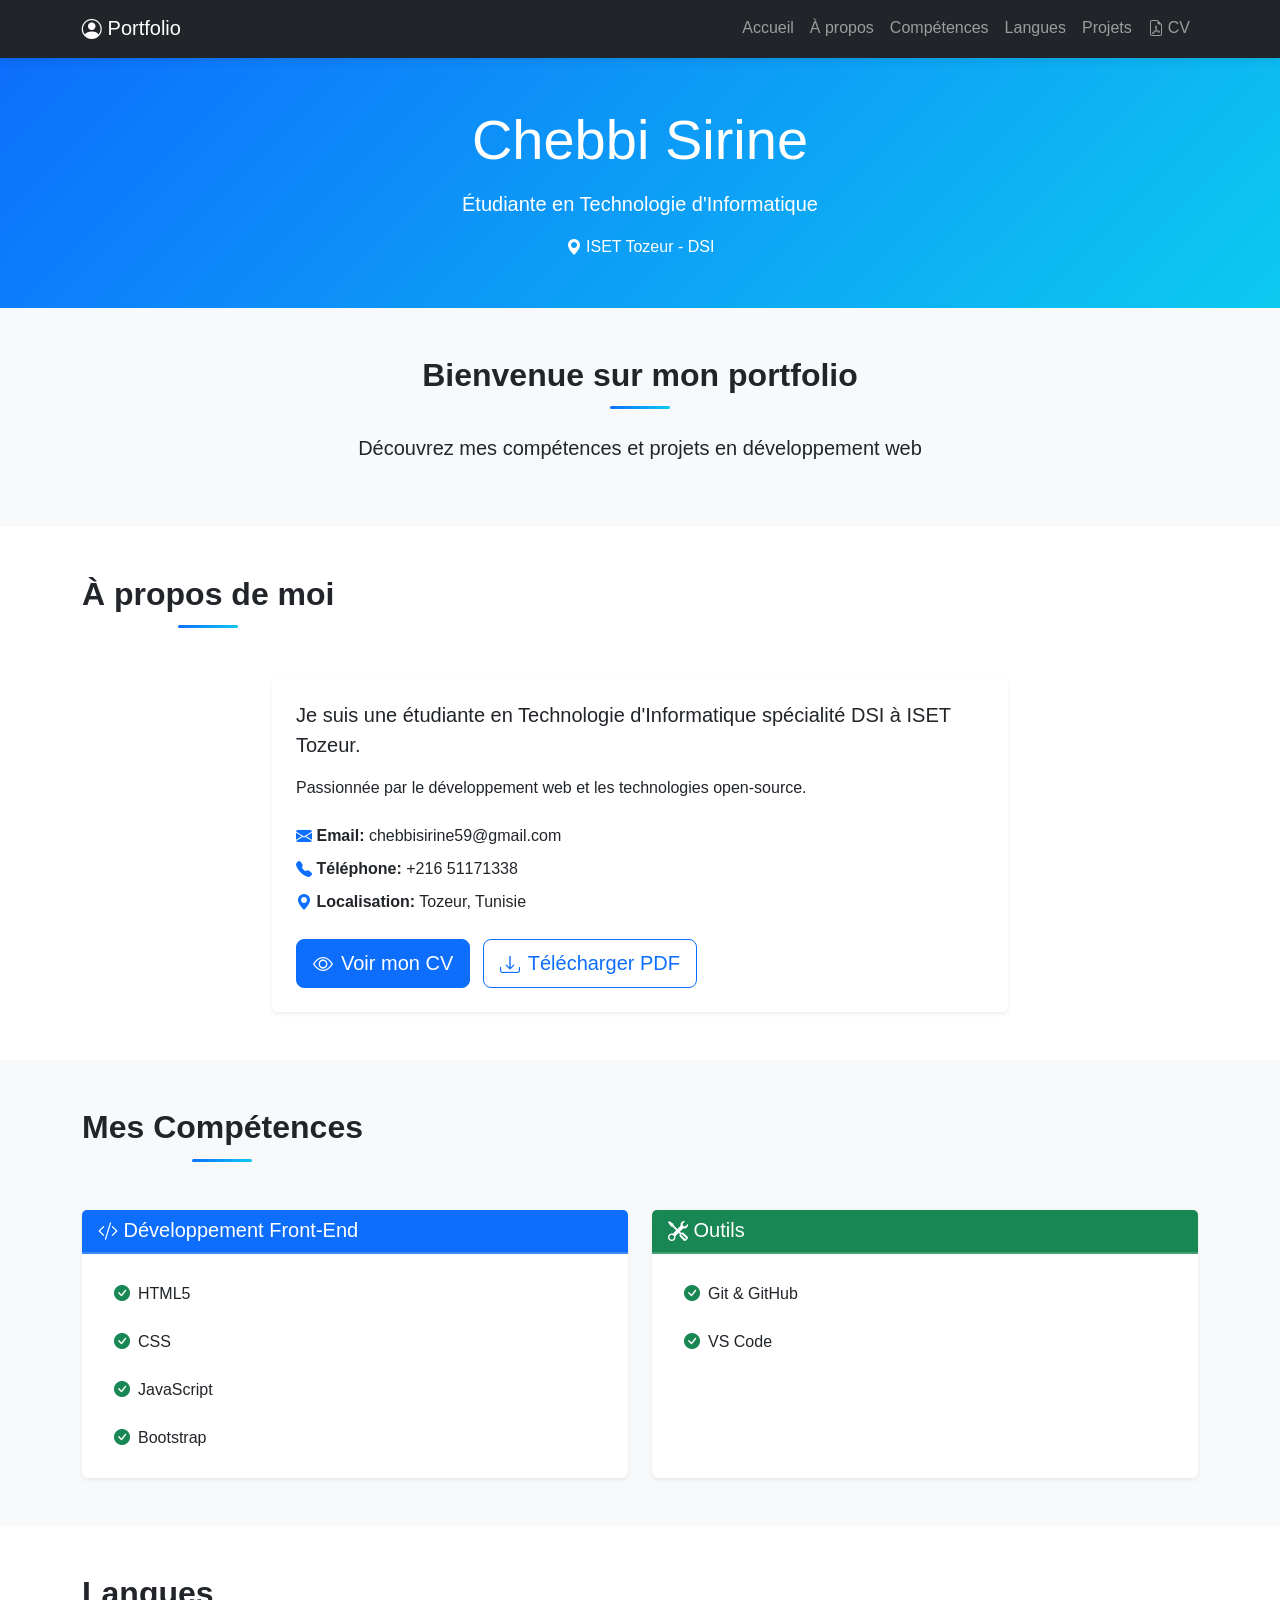
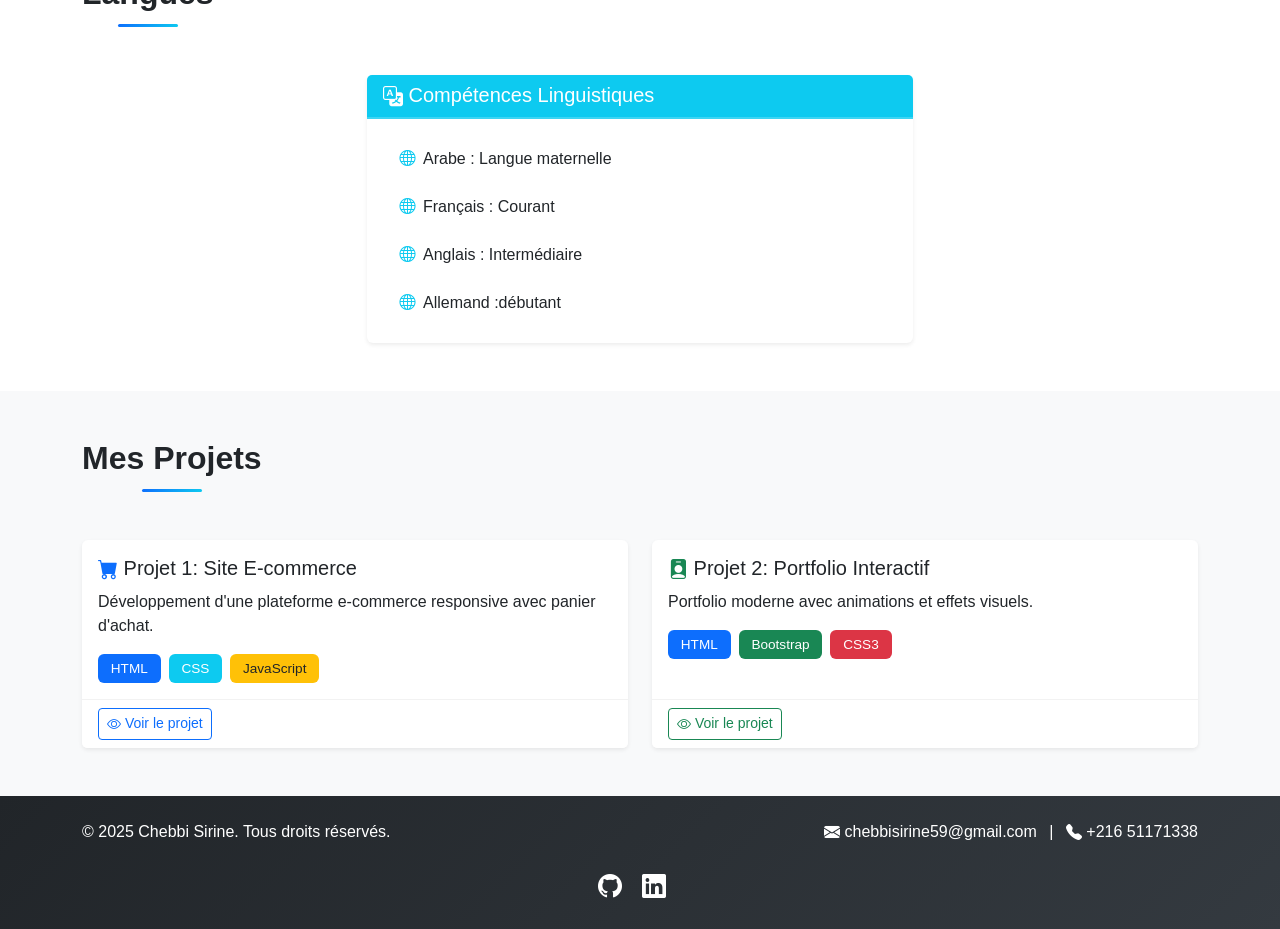
<file: index.html>
<!DOCTYPE html>
<html lang="fr">
<head>
    <meta charset="UTF-8">
    <meta name="viewport" content="width=device-width, initial-scale=1.0">
    <title>Portfolio - Chebbi Sirine</title>
    <link href="https://cdn.jsdelivr.net/npm/bootstrap@5.3.0/dist/css/bootstrap.min.css" rel="stylesheet">
    <link rel="stylesheet" href="https://cdn.jsdelivr.net/npm/bootstrap-icons@1.10.0/font/bootstrap-icons.css">
    <link rel="stylesheet" href="style.css">
</head>
<body>
    <nav class="navbar navbar-expand-lg navbar-dark bg-dark sticky-top">
        <div class="container">
            <a class="navbar-brand" href="index.html"><i class="bi bi-person-circle"></i> Portfolio</a>
            <button class="navbar-toggler" type="button" data-bs-toggle="collapse" data-bs-target="#navbarNav">
                <span class="navbar-toggler-icon"></span>
            </button>
            <div class="collapse navbar-collapse" id="navbarNav">
                <ul class="navbar-nav ms-auto">
                    <li class="nav-item"><a class="nav-link" href="#accueil">Accueil</a></li>
                    <li class="nav-item"><a class="nav-link" href="#about">À propos</a></li>
                    <li class="nav-item"><a class="nav-link" href="#competences">Compétences</a></li>
                    <li class="nav-item"><a class="nav-link" href="#langue">Langues</a></li>
                    <li class="nav-item"><a class="nav-link" href="#projets">Projets</a></li>
                    <li class="nav-item">
    <a class="nav-link" href="cv.pdf" target="_blank">
        <i class="bi bi-file-earmark-pdf me-1"></i>CV
    </a>
</li>
                </ul>
            </div>
        </div>
    </nav>

    <header class="bg-primary text-white text-center py-5">
        <div class="container">
            <h1 class="display-4 mb-3">Chebbi Sirine</h1>
            <p class="lead">Étudiante en Technologie d'Informatique</p>
            <p class="mb-0"><i class="bi bi-geo-alt-fill"></i> ISET Tozeur - DSI</p>
        </div>
    </header>

    <section id="accueil" class="py-5 bg-light">
        <div class="container text-center">
            <h2 class="mb-4">Bienvenue sur mon portfolio</h2>
            <p class="lead">Découvrez mes compétences et projets en développement web</p>
        </div>
    </section>

    <section id="about" class="py-5">
        <div class="container">
            <h2 class="text-center mb-5">À propos de moi</h2>
            <div class="row justify-content-center">
                <div class="col-lg-8">
                    <div class="card shadow-sm">
                        <div class="card-body p-4">
                            <p class="lead">Je suis une étudiante en Technologie d'Informatique spécialité DSI à ISET Tozeur.</p>
                            <p>Passionnée par le développement web et les technologies open-source.</p>
                            <div class="mt-4">
                                <p class="mb-2"><i class="bi bi-envelope-fill text-primary"></i> <strong>Email:</strong> chebbisirine59@gmail.com</p>
                                <p class="mb-2"><i class="bi bi-telephone-fill text-primary"></i> <strong>Téléphone:</strong> +216 51171338</p>
                                <p class="mb-2"><i class="bi bi-geo-alt-fill text-primary"></i> <strong>Localisation:</strong> Tozeur, Tunisie</p>
                            </div>
                            <div class="mt-4">
    <a href="cv.pdf" class="btn btn-primary btn-lg" target="_blank">
        <i class="bi bi-eye me-2"></i>Voir mon CV
    </a>
    <a href="cv.pdf" class="btn btn-outline-primary btn-lg ms-2" target="_blank">
        <i class="bi bi-download me-2"></i>Télécharger PDF
    </a>
</div>
                        </div>
                    </div>
                </div>
            </div>
        </div>
    </section>

    <section id="competences" class="py-5 bg-light">
        <div class="container">
            <h2 class="text-center mb-5">Mes Compétences</h2>
            <div class="row g-4">
                
                <div class="col-md-6">
                    <div class="card h-100 shadow-sm">
                        <div class="card-header bg-primary text-white">
                            <h3 class="h5 mb-0"><i class="bi bi-code-slash"></i> Développement Front-End</h3>
                        </div>
                        <div class="card-body">
                            <ul class="list-group list-group-flush">
                                <li class="list-group-item d-flex align-items-center">
                                    <i class="bi bi-check-circle-fill text-success me-2"></i> HTML5
                                </li>
                                <li class="list-group-item d-flex align-items-center">
                                    <i class="bi bi-check-circle-fill text-success me-2"></i> CSS
                                </li>
                                <li class="list-group-item d-flex align-items-center">
                                    <i class="bi bi-check-circle-fill text-success me-2"></i> JavaScript
                                </li>
                                <li class="list-group-item d-flex align-items-center">
                                    <i class="bi bi-check-circle-fill text-success me-2"></i> Bootstrap
                                </li>
                            </ul>
                        </div>
                    </div>
                </div>

                <div class="col-md-6">
                    <div class="card h-100 shadow-sm">
                        <div class="card-header bg-success text-white">
                            <h3 class="h5 mb-0"><i class="bi bi-tools"></i> Outils</h3>
                        </div>
                        <div class="card-body">
                            <ul class="list-group list-group-flush">
                                <li class="list-group-item d-flex align-items-center">
                                    <i class="bi bi-check-circle-fill text-success me-2"></i> Git & GitHub
                                </li>
                                <li class="list-group-item d-flex align-items-center">
                                    <i class="bi bi-check-circle-fill text-success me-2"></i> VS Code
                                </li>
                            </ul>
                        </div>
                    </div>
                </div>
            </div>
        </div>
    </section>

    <section id="langue" class="py-5">
        <div class="container">
            <h2 class="text-center mb-5">Langues</h2>
            <div class="row justify-content-center">
                <div class="col-lg-6">
                    <div class="card shadow-sm">
                        <div class="card-header bg-info text-white">
                            <h3 class="h5 mb-0"><i class="bi bi-translate"></i> Compétences Linguistiques</h3>
                        </div>
                        <div class="card-body">
                            <ul class="list-group list-group-flush">
                                <li class="list-group-item d-flex align-items-center">
                                    <i class="bi bi-globe text-info me-2"></i> Arabe : Langue maternelle
                                </li>
                                <li class="list-group-item d-flex align-items-center">
                                    <i class="bi bi-globe text-info me-2"></i> Français : Courant
                                </li>
                                <li class="list-group-item d-flex align-items-center">
                                    <i class="bi bi-globe text-info me-2"></i> Anglais : Intermédiaire
                                </li>
                                <li class="list-group-item d-flex align-items-center">
                                    <i class="bi bi-globe text-info me-2"></i> Allemand :débutant
                                </li>
                            </ul>
                        </div>
                    </div>
                </div>
            </div>
        </div>
    </section>

    <section id="projets" class="py-5 bg-light">
        <div class="container">
            <h2 class="text-center mb-5">Mes Projets</h2>
            <div class="row g-4">
                <div class="col-md-6">
                    <div class="card h-100 shadow-sm">
                        <div class="card-body">
                            <h3 class="card-title h5">
                                <i class="bi bi-cart-fill text-primary"></i> Projet 1: Site E-commerce
                            </h3>
                            <p class="card-text">Développement d'une plateforme e-commerce responsive avec panier d'achat.</p>
                            <div class="d-flex gap-2 flex-wrap">
                                <span class="badge bg-primary">HTML</span>
                                <span class="badge bg-info">CSS</span>
                                <span class="badge bg-warning text-dark">JavaScript</span>
                            </div>
                        </div>
                        <div class="card-footer bg-white">
                            <a href="#" class="btn btn-outline-primary btn-sm">
                                <i class="bi bi-eye"></i> Voir le projet
                            </a>
                        </div>
                    </div>
                </div>
                <div class="col-md-6">
                    <div class="card h-100 shadow-sm">
                        <div class="card-body">
                            <h3 class="card-title h5">
                                <i class="bi bi-person-badge-fill text-success"></i> Projet 2: Portfolio Interactif
                            </h3>
                            <p class="card-text">Portfolio moderne avec animations et effets visuels.</p>
                            <div class="d-flex gap-2 flex-wrap">
                                <span class="badge bg-primary">HTML</span>
                                <span class="badge bg-success">Bootstrap</span>
                                <span class="badge bg-danger">CSS3</span>
                            </div>
                        </div>
                        <div class="card-footer bg-white">
                            <a href="#" class="btn btn-outline-success btn-sm">
                                <i class="bi bi-eye"></i> Voir le projet
                            </a>
                        </div>
                    </div>
                </div>
            </div>
        </div>
    </section>
    <footer class="bg-dark text-white py-4">
        <div class="container">
            <div class="row">
                <div class="col-md-6 text-center text-md-start">
                    <p class="mb-2">&copy; 2025 Chebbi Sirine. Tous droits réservés.</p>
                </div>
                <div class="col-md-6 text-center text-md-end">
                    <p class="mb-2">
                        <i class="bi bi-envelope-fill"></i> chebbisirine59@gmail.com
                        <span class="mx-2">|</span>
                        <i class="bi bi-telephone-fill"></i> +216 51171338
                    </p>
                </div>
            </div>

            <div class="row mt-3">
                <div class="col text-center">
                    <a href="https://github.com/sirinechebbi" class="text-white me-3"><i class="bi bi-github fs-4"></i></a>
                    <a href="https://www.linkedin.com/in/sirine-chebbi-19934b355/" class="text-white me-3"><i class="bi bi-linkedin fs-4"></i></a>
                </div>
            </div>
        </div>
    </footer>
    <script src="https://cdn.jsdelivr.net/npm/bootstrap@5.3.0/dist/js/bootstrap.bundle.min.js"></script>
</body>
</html>
</file>
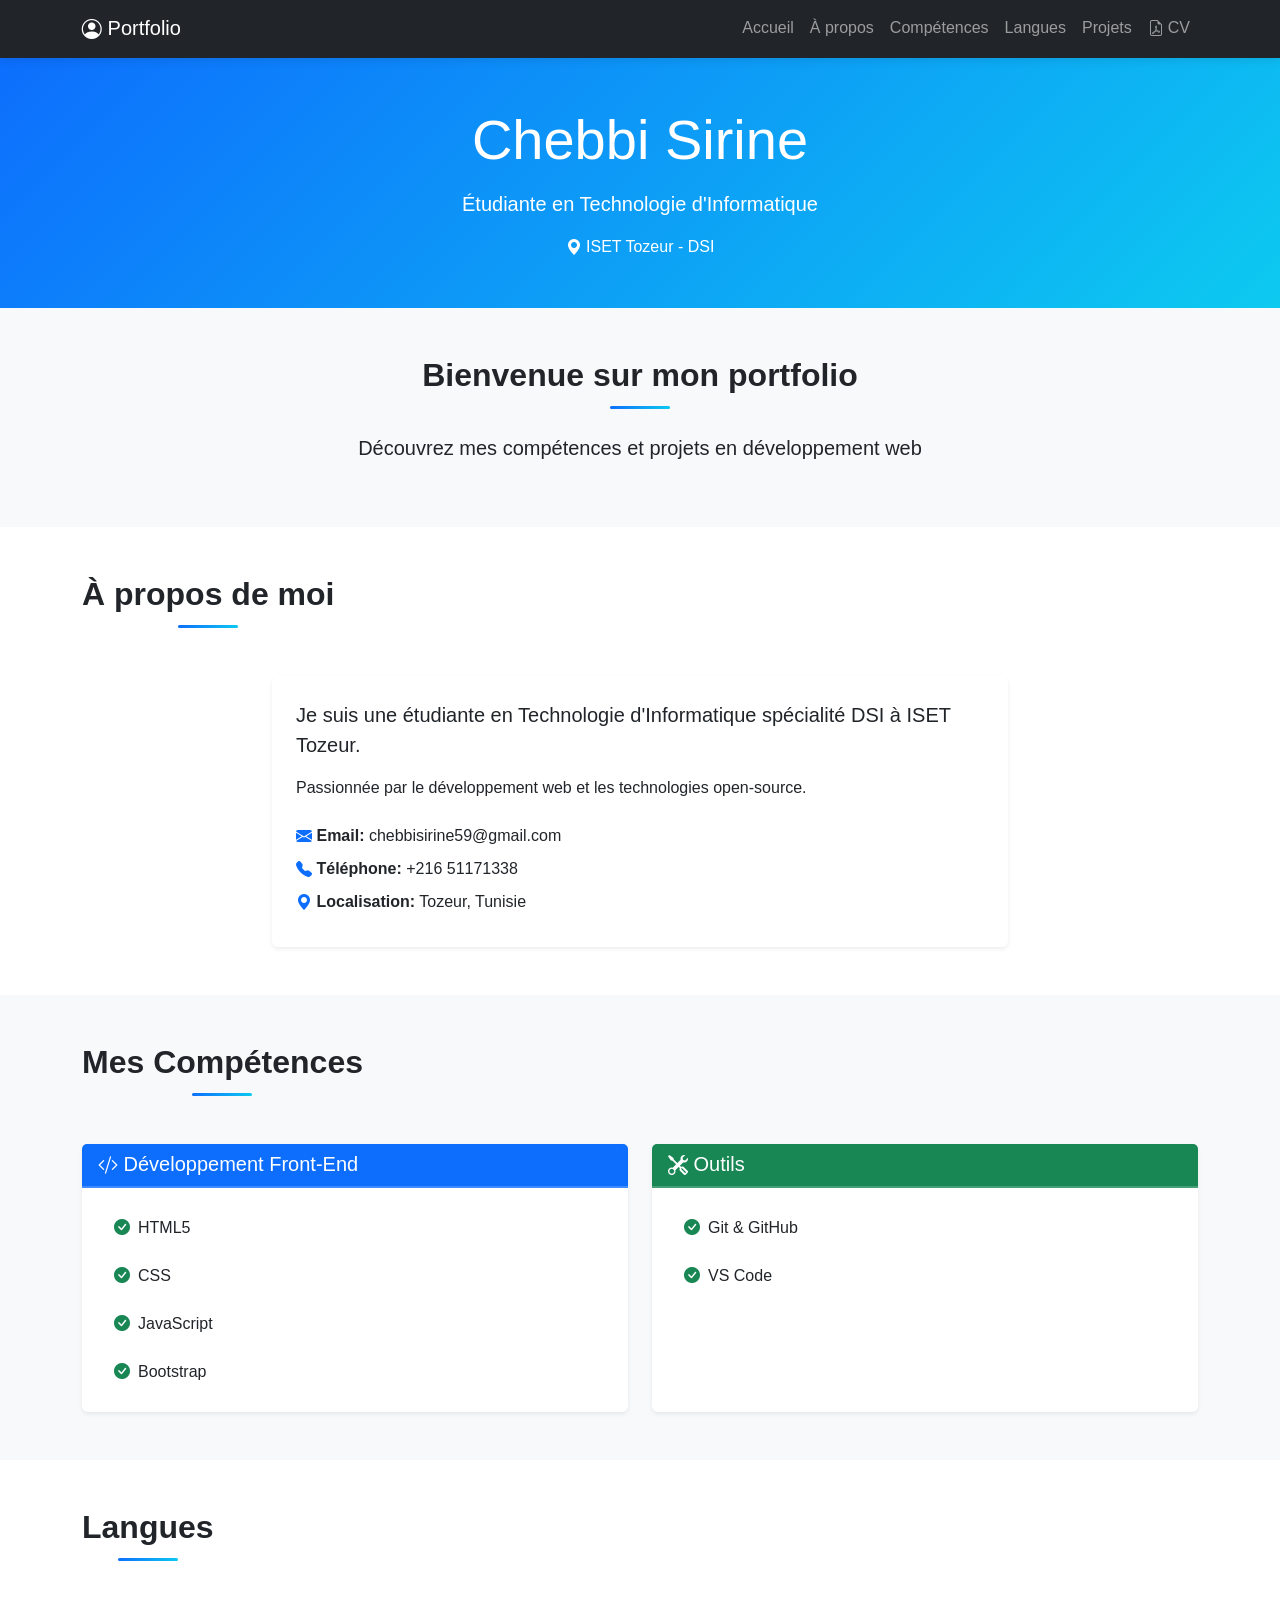
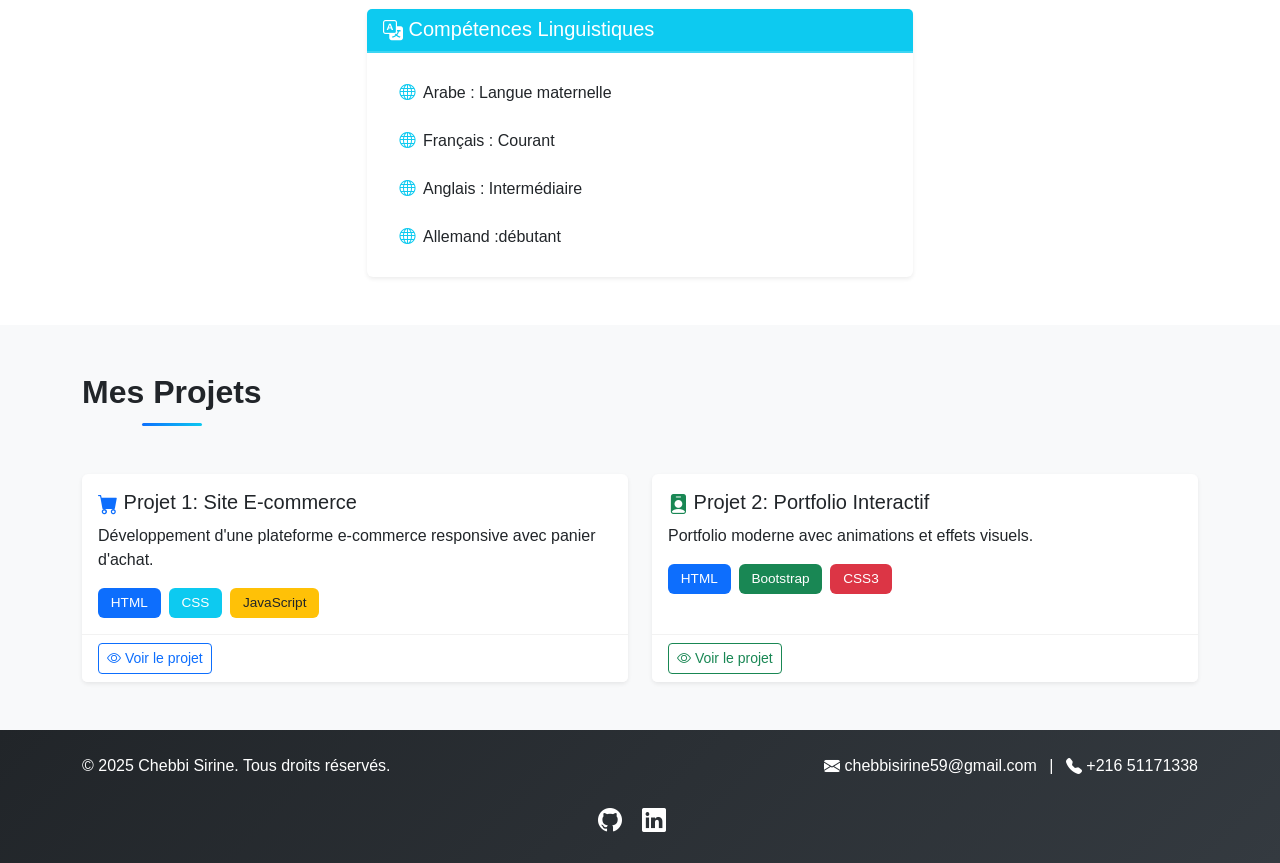
<file: cv.html>
<!DOCTYPE html>
<html lang="fr">
<head>
    <meta charset="UTF-8">
    <meta name="viewport" content="width=device-width, initial-scale=1.0">
    <title>Portfolio - Chebbi Sirine</title>
    <link href="https://cdn.jsdelivr.net/npm/bootstrap@5.3.0/dist/css/bootstrap.min.css" rel="stylesheet">
    <link rel="stylesheet" href="https://cdn.jsdelivr.net/npm/bootstrap-icons@1.10.0/font/bootstrap-icons.css">
    <link rel="stylesheet" href="style.css">
    
</head>
<body>
    <nav class="navbar navbar-expand-lg navbar-dark bg-dark sticky-top">
        <div class="container">
            <a class="navbar-brand" href="index.html"><i class="bi bi-person-circle"></i> Portfolio</a>
            <button class="navbar-toggler" type="button" data-bs-toggle="collapse" data-bs-target="#navbarNav">
                <span class="navbar-toggler-icon"></span>
            </button>
            <div class="collapse navbar-collapse" id="navbarNav">
                <ul class="navbar-nav ms-auto">
                    <li class="nav-item"><a class="nav-link" href="#accueil">Accueil</a></li>
                    <li class="nav-item"><a class="nav-link" href="#about">À propos</a></li>
                    <li class="nav-item"><a class="nav-link" href="#competences">Compétences</a></li>
                    <li class="nav-item"><a class="nav-link" href="#langue">Langues</a></li>
                    <li class="nav-item"><a class="nav-link" href="#projets">Projets</a></li>
                    <li class="nav-item"><a class="nav-link" href="CV_SIRINE_CHEBBI.pdf" download>
                        <i class="bi bi-file-earmark-pdf me-1"></i>CV
                    </a></li>
                </ul>
            </div>
        </div>
    </nav>

    <header class="bg-primary text-white text-center py-5">
        <div class="container">
            <h1 class="display-4 mb-3">Chebbi Sirine</h1>
            <p class="lead">Étudiante en Technologie d'Informatique</p>
            <p class="mb-0"><i class="bi bi-geo-alt-fill"></i> ISET Tozeur - DSI</p>
        </div>
    </header>

    <section id="accueil" class="py-5 bg-light">
        <div class="container text-center">
            <h2 class="mb-4">Bienvenue sur mon portfolio</h2>
            <p class="lead">Découvrez mes compétences et projets en développement web</p>
        </div>
    </section>

    <section id="about" class="py-5">
        <div class="container">
            <h2 class="text-center mb-5">À propos de moi</h2>
            <div class="row justify-content-center">
                <div class="col-lg-8">
                    <div class="card shadow-sm">
                        <div class="card-body p-4">
                            <p class="lead">Je suis une étudiante en Technologie d'Informatique spécialité DSI à ISET Tozeur.</p>
                            <p>Passionnée par le développement web et les technologies open-source.</p>
                            <div class="mt-4">
                                <p class="mb-2"><i class="bi bi-envelope-fill text-primary"></i> <strong>Email:</strong> chebbisirine59@gmail.com</p>
                                <p class="mb-2"><i class="bi bi-telephone-fill text-primary"></i> <strong>Téléphone:</strong> +216 51171338</p>
                                <p class="mb-2"><i class="bi bi-geo-alt-fill text-primary"></i> <strong>Localisation:</strong> Tozeur, Tunisie</p>
                            </div>
                        </div>
                    </div>
                </div>
            </div>
        </div>
    </section>

    <section id="competences" class="py-5 bg-light">
        <div class="container">
            <h2 class="text-center mb-5">Mes Compétences</h2>
            <div class="row g-4">
                
                <div class="col-md-6">
                    <div class="card h-100 shadow-sm">
                        <div class="card-header bg-primary text-white">
                            <h3 class="h5 mb-0"><i class="bi bi-code-slash"></i> Développement Front-End</h3>
                        </div>
                        <div class="card-body">
                            <ul class="list-group list-group-flush">
                                <li class="list-group-item d-flex align-items-center">
                                    <i class="bi bi-check-circle-fill text-success me-2"></i> HTML5
                                </li>
                                <li class="list-group-item d-flex align-items-center">
                                    <i class="bi bi-check-circle-fill text-success me-2"></i> CSS
                                </li>
                                <li class="list-group-item d-flex align-items-center">
                                    <i class="bi bi-check-circle-fill text-success me-2"></i> JavaScript
                                </li>
                                <li class="list-group-item d-flex align-items-center">
                                    <i class="bi bi-check-circle-fill text-success me-2"></i> Bootstrap
                                </li>
                            </ul>
                        </div>
                    </div>
                </div>

                <div class="col-md-6">
                    <div class="card h-100 shadow-sm">
                        <div class="card-header bg-success text-white">
                            <h3 class="h5 mb-0"><i class="bi bi-tools"></i> Outils</h3>
                        </div>
                        <div class="card-body">
                            <ul class="list-group list-group-flush">
                                <li class="list-group-item d-flex align-items-center">
                                    <i class="bi bi-check-circle-fill text-success me-2"></i> Git & GitHub
                                </li>
                                <li class="list-group-item d-flex align-items-center">
                                    <i class="bi bi-check-circle-fill text-success me-2"></i> VS Code
                                </li>
                            </ul>
                        </div>
                    </div>
                </div>
            </div>
        </div>
    </section>

    <section id="langue" class="py-5">
        <div class="container">
            <h2 class="text-center mb-5">Langues</h2>
            <div class="row justify-content-center">
                <div class="col-lg-6">
                    <div class="card shadow-sm">
                        <div class="card-header bg-info text-white">
                            <h3 class="h5 mb-0"><i class="bi bi-translate"></i> Compétences Linguistiques</h3>
                        </div>
                        <div class="card-body">
                            <ul class="list-group list-group-flush">
                                <li class="list-group-item d-flex align-items-center">
                                    <i class="bi bi-globe text-info me-2"></i> Arabe : Langue maternelle
                                </li>
                                <li class="list-group-item d-flex align-items-center">
                                    <i class="bi bi-globe text-info me-2"></i> Français : Courant
                                </li>
                                <li class="list-group-item d-flex align-items-center">
                                    <i class="bi bi-globe text-info me-2"></i> Anglais : Intermédiaire
                                </li>
                                <li class="list-group-item d-flex align-items-center">
                                    <i class="bi bi-globe text-info me-2"></i> Allemand :débutant
                                </li>
                            </ul>
                        </div>
                    </div>
                </div>
            </div>
        </div>
    </section>

    <section id="projets" class="py-5 bg-light">
        <div class="container">
            <h2 class="text-center mb-5">Mes Projets</h2>
            <div class="row g-4">
                <div class="col-md-6">
                    <div class="card h-100 shadow-sm">
                        <div class="card-body">
                            <h3 class="card-title h5">
                                <i class="bi bi-cart-fill text-primary"></i> Projet 1: Site E-commerce
                            </h3>
                            <p class="card-text">Développement d'une plateforme e-commerce responsive avec panier d'achat.</p>
                            <div class="d-flex gap-2 flex-wrap">
                                <span class="badge bg-primary">HTML</span>
                                <span class="badge bg-info">CSS</span>
                                <span class="badge bg-warning text-dark">JavaScript</span>
                            </div>
                        </div>
                        <div class="card-footer bg-white">
                            <a href="#" class="btn btn-outline-primary btn-sm">
                                <i class="bi bi-eye"></i> Voir le projet
                            </a>
                        </div>
                    </div>
                </div>
                <div class="col-md-6">
                    <div class="card h-100 shadow-sm">
                        <div class="card-body">
                            <h3 class="card-title h5">
                                <i class="bi bi-person-badge-fill text-success"></i> Projet 2: Portfolio Interactif
                            </h3>
                            <p class="card-text">Portfolio moderne avec animations et effets visuels.</p>
                            <div class="d-flex gap-2 flex-wrap">
                                <span class="badge bg-primary">HTML</span>
                                <span class="badge bg-success">Bootstrap</span>
                                <span class="badge bg-danger">CSS3</span>
                            </div>
                        </div>
                        <div class="card-footer bg-white">
                            <a href="#" class="btn btn-outline-success btn-sm">
                                <i class="bi bi-eye"></i> Voir le projet
                            </a>
                        </div>
                    </div>
                </div>
            </div>
        </div>
    </section>
    <footer class="bg-dark text-white py-4">
        <div class="container">
            <div class="row">
                <div class="col-md-6 text-center text-md-start">
                    <p class="mb-2">&copy; 2025 Chebbi Sirine. Tous droits réservés.</p>
                </div>
                <div class="col-md-6 text-center text-md-end">
                    <p class="mb-2">
                        <i class="bi bi-envelope-fill"></i> chebbisirine59@gmail.com
                        <span class="mx-2">|</span>
                        <i class="bi bi-telephone-fill"></i> +216 51171338
                    </p>
                </div>
            </div>

            <div class="row mt-3">
                <div class="col text-center">
                    <a href="https://github.com/sirinechebbi" class="text-white me-3"><i class="bi bi-github fs-4"></i></a>
                    <a href="https://www.linkedin.com/in/sirine-chebbi-19934b355/" class="text-white me-3"><i class="bi bi-linkedin fs-4"></i></a>
                </div>
            </div>
        </div>
    </footer>
    <script src="https://cdn.jsdelivr.net/npm/bootstrap@5.3.0/dist/js/bootstrap.bundle.min.js"></script>
</body>
</html>
</file>
<file: style.css>
html {
    scroll-behavior: smooth;
}


body {
    font-family: 'Segoe UI', Tahoma, Geneva, Verdana, sans-serif;
}

.navbar {
    box-shadow: 0 2px 10px rgba(0,0,0,0.1);
}

.nav-link {
    transition: color 0.3s ease;
    font-weight: 500;
}

.nav-link:hover {
    color: #0dcaf0 !important;
}

header {
    background: linear-gradient(135deg, #0d6efd 0%, #0dcaf0 100%);
    box-shadow: 0 4px 15px rgba(0,0,0,0.1);
}


.card {
    transition: transform 0.3s ease, box-shadow 0.3s ease;
    border: none;
}

.card:hover {
    transform: translateY(-5px);
    box-shadow: 0 10px 25px rgba(0,0,0,0.15) !important;
}


section h2 {
    font-weight: bold;
    color: #212529;
    position: relative;
    display: inline-block;
    padding-bottom: 15px;
}

section h2::after {
    content: '';
    position: absolute;
    bottom: 0;
    left: 50%;
    transform: translateX(-50%);
    width: 60px;
    height: 3px;
    background: linear-gradient(135deg, #0d6efd 0%, #0dcaf0 100%);
    border-radius: 2px;
}


.badge {
    font-size: 0.85rem;
    padding: 0.5rem 0.8rem;
    font-weight: 500;
}


.list-group-item {
    border: none;
    padding: 0.75rem 1rem;
}

.list-group-item:hover {
    background-color: #f8f9fa;
}

.card-header {
    font-weight: 600;
    border-bottom: 2px solid rgba(255,255,255,0.2);
}


footer {
    background: linear-gradient(135deg, #212529 0%, #343a40 100%);
}

footer a {
    transition: all 0.3s ease;
    text-decoration: none;
}

footer a:hover {
    transform: scale(1.2);
    color: #0dcaf0 !important;
}


.btn {
    transition: all 0.3s ease;
}

.btn:hover {
    transform: translateY(-2px);
    box-shadow: 0 5px 15px rgba(0,0,0,0.2);
}


@keyframes fadeInUp {
    from {
        opacity: 0;
        transform: translateY(30px);
    }
    to {
        opacity: 1;
        transform: translateY(0);
    }
}

section {
    animation: fadeInUp 0.6s ease-out;
}


@media (max-width: 768px) {
    section h2 {
        font-size: 1.75rem;
    }
    
    .display-4 {
        font-size: 2rem;
    }
}


.bi {
    vertical-align: middle;
}


.card-footer {
    background-color: transparent;
    border-top: 1px solid rgba(0,0,0,0.05);
}
</file>
